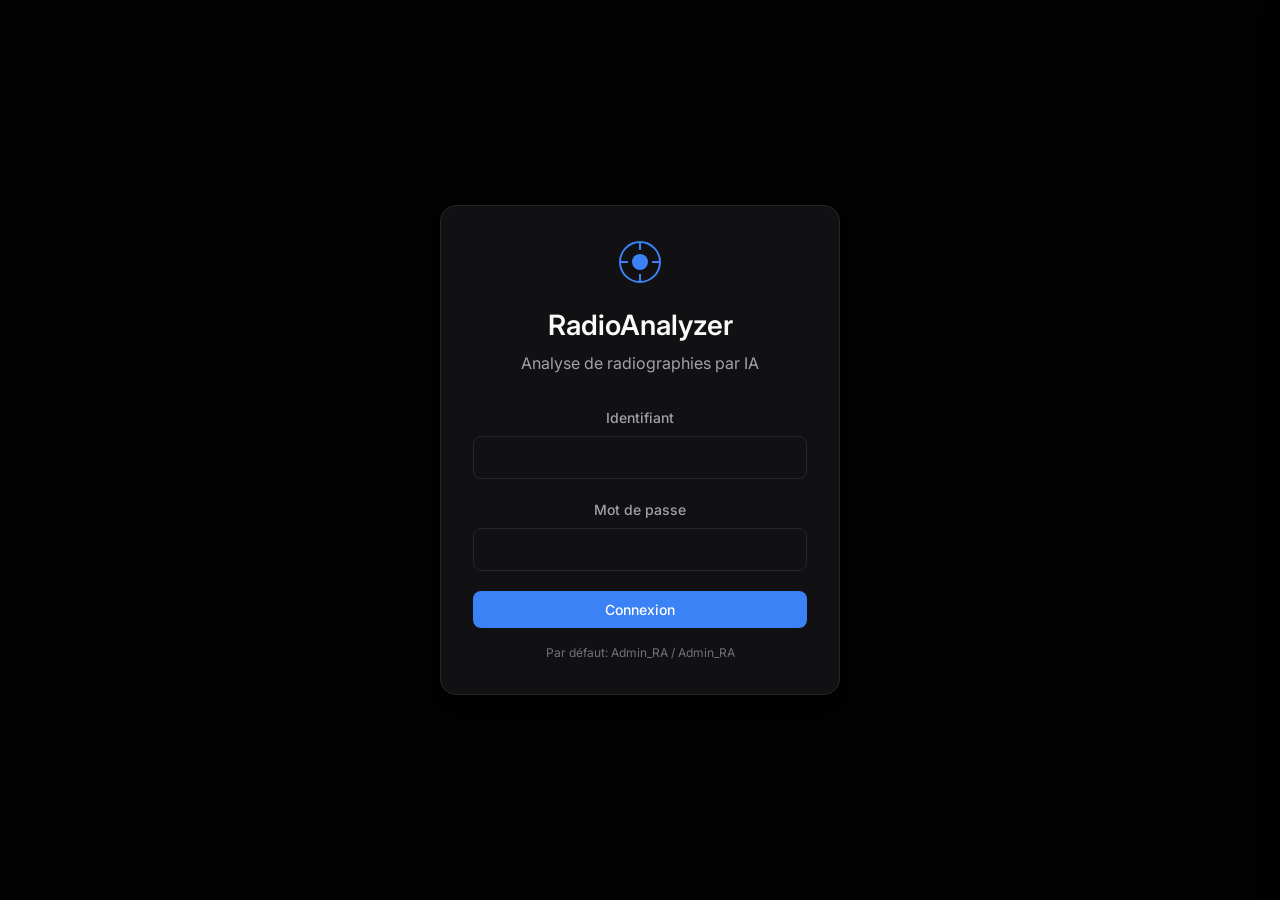
<file: index.html>
<!DOCTYPE html>
<html lang="fr">
<head>
    <meta charset="UTF-8">
    <meta name="viewport" content="width=device-width, initial-scale=1.0">
    <title>RadioAnalyzer - Analyse de Radiographies</title>
    <link rel="stylesheet" href="css/style.css">
    <link href="https://fonts.googleapis.com/css2?family=Inter:wght@300;400;500;600;700&display=swap" rel="stylesheet">
</head>
<body>
    <!-- Login Modal -->
    <div id="loginModal" class="modal">
        <div class="modal-content login-modal">
            <div class="login-header">
                <div class="logo">
                    <svg width="48" height="48" viewBox="0 0 48 48" fill="none">
                        <circle cx="24" cy="24" r="20" stroke="currentColor" stroke-width="2"/>
                        <circle cx="24" cy="24" r="8" fill="currentColor"/>
                        <line x1="24" y1="4" x2="24" y2="12" stroke="currentColor" stroke-width="2"/>
                        <line x1="24" y1="36" x2="24" y2="44" stroke="currentColor" stroke-width="2"/>
                        <line x1="4" y1="24" x2="12" y2="24" stroke="currentColor" stroke-width="2"/>
                        <line x1="36" y1="24" x2="44" y2="24" stroke="currentColor" stroke-width="2"/>
                    </svg>
                </div>
                <h1>RadioAnalyzer</h1>
                <p>Analyse de radiographies par IA</p>
            </div>
            <form id="loginForm">
                <div class="form-group">
                    <label for="username">Identifiant</label>
                    <input type="text" id="username" name="username" required autocomplete="username">
                </div>
                <div class="form-group">
                    <label for="password">Mot de passe</label>
                    <input type="password" id="password" name="password" required autocomplete="current-password">
                </div>
                <button type="submit" class="btn btn-primary btn-full">Connexion</button>
                <p class="login-hint">Par défaut: Admin_RA / Admin_RA</p>
            </form>
        </div>
    </div>

    <!-- Main Application -->
    <div id="app" class="app hidden">
        <!-- Header -->
        <header class="header">
            <div class="header-left">
                <div class="logo-small">
                    <svg width="32" height="32" viewBox="0 0 48 48" fill="none">
                        <circle cx="24" cy="24" r="20" stroke="currentColor" stroke-width="2"/>
                        <circle cx="24" cy="24" r="8" fill="currentColor"/>
                    </svg>
                </div>
                <h1>RadioAnalyzer</h1>
            </div>
            <div class="header-right">
                <button id="debugBtn" class="btn btn-ghost" title="Afficher les informations de débogage">
                    <svg width="20" height="20" viewBox="0 0 24 24" fill="none" stroke="currentColor" stroke-width="2">
                        <path d="M12 20h.01"/>
                        <path d="M8.5 8.5a4 4 0 0 1 7 0c0 2-3 3-3 4.5"/>
                        <circle cx="12" cy="12" r="10"/>
                    </svg>
                    Debug
                </button>
                <button id="adminBtn" class="btn btn-ghost">
                    <svg width="20" height="20" viewBox="0 0 24 24" fill="none" stroke="currentColor" stroke-width="2">
                        <circle cx="12" cy="12" r="3"/>
                        <path d="M12 1v4M12 19v4M4.22 4.22l2.83 2.83M16.95 16.95l2.83 2.83M1 12h4M19 12h4M4.22 19.78l2.83-2.83M16.95 7.05l2.83-2.83"/>
                    </svg>
                    Administration
                </button>
                <button id="logoutBtn" class="btn btn-ghost">
                    <svg width="20" height="20" viewBox="0 0 24 24" fill="none" stroke="currentColor" stroke-width="2">
                        <path d="M9 21H5a2 2 0 0 1-2-2V5a2 2 0 0 1 2-2h4"/>
                        <polyline points="16 17 21 12 16 7"/>
                        <line x1="21" y1="12" x2="9" y2="12"/>
                    </svg>
                    Déconnexion
                </button>
            </div>
        </header>

        <!-- Main Content -->
        <main class="main-content">
            <!-- Left Panel - Viewer -->
            <section class="viewer-panel">
                <div class="panel-header">
                    <h2>Viewer Radiographie</h2>
                    <div class="viewer-controls">
                        <button id="zoomInBtn" class="btn btn-icon" title="Zoom avant">
                            <svg width="20" height="20" viewBox="0 0 24 24" fill="none" stroke="currentColor" stroke-width="2">
                                <circle cx="11" cy="11" r="8"/>
                                <line x1="21" y1="21" x2="16.65" y2="16.65"/>
                                <line x1="11" y1="8" x2="11" y2="14"/>
                                <line x1="8" y1="11" x2="14" y2="11"/>
                            </svg>
                        </button>
                        <button id="zoomOutBtn" class="btn btn-icon" title="Zoom arrière">
                            <svg width="20" height="20" viewBox="0 0 24 24" fill="none" stroke="currentColor" stroke-width="2">
                                <circle cx="11" cy="11" r="8"/>
                                <line x1="21" y1="21" x2="16.65" y2="16.65"/>
                                <line x1="8" y1="11" x2="14" y2="11"/>
                            </svg>
                        </button>
                        <button id="zoomResetBtn" class="btn btn-icon" title="Réinitialiser zoom">
                            <svg width="20" height="20" viewBox="0 0 24 24" fill="none" stroke="currentColor" stroke-width="2">
                                <path d="M3 12a9 9 0 1 0 9-9 9.75 9.75 0 0 0-6.74 2.74L3 8"/>
                                <path d="M3 3v5h5"/>
                            </svg>
                        </button>
                        <span class="zoom-level" id="zoomLevel">100%</span>
                        <div class="separator"></div>
                        <button id="drawModeBtn" class="btn btn-icon" title="Mode sélection (dessiner un cadre pour zoomer)">
                            <svg width="20" height="20" viewBox="0 0 24 24" fill="none" stroke="currentColor" stroke-width="2">
                                <rect x="3" y="3" width="18" height="18" rx="2" ry="2" stroke-dasharray="4"/>
                            </svg>
                        </button>
                        <button id="toggleOverlayBtn" class="btn btn-icon active" title="Afficher/Masquer overlays">
                            <svg width="20" height="20" viewBox="0 0 24 24" fill="none" stroke="currentColor" stroke-width="2">
                                <rect x="3" y="3" width="18" height="18" rx="2"/>
                                <rect x="7" y="7" width="10" height="10" fill="currentColor" opacity="0.3"/>
                            </svg>
                        </button>
                    </div>
                </div>

                <div class="viewer-container" id="viewerContainer">
                    <div class="upload-zone" id="uploadZone">
                        <svg width="64" height="64" viewBox="0 0 24 24" fill="none" stroke="currentColor" stroke-width="1.5">
                            <path d="M21 15v4a2 2 0 0 1-2 2H5a2 2 0 0 1-2-2v-4"/>
                            <polyline points="17 8 12 3 7 8"/>
                            <line x1="12" y1="3" x2="12" y2="15"/>
                        </svg>
                        <p>Glissez une image ici</p>
                        <span>ou</span>
                        <button class="btn btn-primary" id="selectFileBtn">Sélectionner un fichier</button>
                        <input type="file" id="fileInput" accept=".jpg,.jpeg,.png" hidden>
                        <p class="file-hint">Formats acceptés: JPEG, PNG</p>
                    </div>

                    <div class="image-viewer hidden" id="imageViewer">
                        <div class="canvas-container" id="canvasContainer">
                            <canvas id="imageCanvas"></canvas>
                            <canvas id="overlayCanvas"></canvas>
                            <div class="selection-box hidden" id="selectionBox"></div>
                        </div>
                    </div>
                </div>

                <div class="viewer-actions">
                    <button id="newImageBtn" class="btn btn-secondary hidden">
                        <svg width="18" height="18" viewBox="0 0 24 24" fill="none" stroke="currentColor" stroke-width="2">
                            <line x1="12" y1="5" x2="12" y2="19"/>
                            <line x1="5" y1="12" x2="19" y2="12"/>
                        </svg>
                        Nouvelle image
                    </button>
                    <button id="analyzeBtn" class="btn btn-primary hidden" disabled>
                        <svg width="18" height="18" viewBox="0 0 24 24" fill="none" stroke="currentColor" stroke-width="2">
                            <circle cx="12" cy="12" r="10"/>
                            <path d="M12 16v-4"/>
                            <path d="M12 8h.01"/>
                        </svg>
                        Analyser
                    </button>
                </div>
            </section>

            <!-- Right Panel - Analysis -->
            <section class="analysis-panel">
                <!-- Legend -->
                <div class="panel-section">
                    <div class="panel-header">
                        <h2>Anomalies détectées</h2>
                        <button id="toggleAllAnomalies" class="btn btn-ghost btn-small">Tout masquer</button>
                    </div>
                    <div class="anomalies-list" id="anomaliesList">
                        <div class="empty-state">
                            <p>Aucune analyse effectuée</p>
                            <span>Uploadez une image et cliquez sur "Analyser"</span>
                        </div>
                    </div>
                </div>

                <!-- Analysis Memo -->
                <div class="panel-section flex-grow">
                    <div class="panel-header">
                        <h2>Rapport d'analyse</h2>
                        <button id="copyReportBtn" class="btn btn-ghost btn-small" disabled>
                            <svg width="16" height="16" viewBox="0 0 24 24" fill="none" stroke="currentColor" stroke-width="2">
                                <rect x="9" y="9" width="13" height="13" rx="2" ry="2"/>
                                <path d="M5 15H4a2 2 0 0 1-2-2V4a2 2 0 0 1 2-2h9a2 2 0 0 1 2 2v1"/>
                            </svg>
                            Copier
                        </button>
                    </div>
                    <div class="analysis-memo" id="analysisMemo">
                        <div class="empty-state">
                            <p>En attente d'analyse...</p>
                            <span>Le rapport détaillé apparaîtra ici après l'analyse</span>
                        </div>
                    </div>
                </div>
            </section>
        </main>

        <!-- Loading Overlay -->
        <div class="loading-overlay hidden" id="loadingOverlay">
            <div class="loading-content">
                <div class="spinner"></div>
                <p>Analyse en cours...</p>
                <span id="loadingStatus">Envoi de l'image à l'IA</span>
            </div>
        </div>
    </div>

    <!-- Debug Panel -->
    <div id="debugPanel" class="debug-panel hidden">
        <div class="debug-header">
            <h3>Informations de débogage</h3>
            <button id="closeDebugBtn" class="btn btn-icon">
                <svg width="20" height="20" viewBox="0 0 24 24" fill="none" stroke="currentColor" stroke-width="2">
                    <line x1="18" y1="6" x2="6" y2="18"/>
                    <line x1="6" y1="6" x2="18" y2="18"/>
                </svg>
            </button>
        </div>
        <div class="debug-content">
            <div class="debug-section">
                <h4>Dimensions de l'image</h4>
                <pre id="debugImageDimensions">Aucune image chargée</pre>
            </div>
            <div class="debug-section">
                <h4>Prompt envoyé à l'IA</h4>
                <pre id="debugPromptSent">Aucune analyse effectuée</pre>
            </div>
            <div class="debug-section">
                <h4>Réponse brute de l'IA</h4>
                <pre id="debugRawResponse">Aucune analyse effectuée</pre>
            </div>
            <div class="debug-section">
                <h4>Coordonnées des anomalies (parsées)</h4>
                <pre id="debugParsedCoords">Aucune analyse effectuée</pre>
            </div>
        </div>
    </div>

    <!-- Toast Container -->
    <div id="toastContainer" class="toast-container"></div>

    <script src="js/config.js"></script>
    <script src="js/theme.js"></script>
    <script src="js/auth.js"></script>
    <script src="js/api.js"></script>
    <script src="js/viewer.js"></script>
    <script src="js/app.js"></script>
</body>
</html>
</file>
<file: css/style.css>
/* ============================================
   RadioAnalyzer - Modern Minimalist Styles
   ============================================ */

/* CSS Variables */
:root {
    --bg-primary: #0a0a0b;
    --bg-secondary: #111113;
    --bg-tertiary: #18181b;
    --bg-hover: #1f1f23;
    --bg-active: #27272a;

    --text-primary: #fafafa;
    --text-secondary: #a1a1aa;
    --text-muted: #71717a;

    --border-color: #27272a;
    --border-light: #3f3f46;

    --accent-primary: #3b82f6;
    --accent-primary-hover: #2563eb;
    --accent-success: #22c55e;
    --accent-warning: #f59e0b;
    --accent-danger: #ef4444;

    --radius-sm: 6px;
    --radius-md: 8px;
    --radius-lg: 12px;
    --radius-xl: 16px;

    --shadow-sm: 0 1px 2px rgba(0, 0, 0, 0.3);
    --shadow-md: 0 4px 6px rgba(0, 0, 0, 0.4);
    --shadow-lg: 0 10px 15px rgba(0, 0, 0, 0.5);

    --transition-fast: 150ms ease;
    --transition-normal: 250ms ease;

    --font-family: 'Inter', -apple-system, BlinkMacSystemFont, 'Segoe UI', sans-serif;
}

/* Reset & Base */
*, *::before, *::after {
    box-sizing: border-box;
    margin: 0;
    padding: 0;
}

html {
    font-size: 16px;
    -webkit-font-smoothing: antialiased;
    -moz-osx-font-smoothing: grayscale;
}

body {
    font-family: var(--font-family);
    background-color: var(--bg-primary);
    color: var(--text-primary);
    line-height: 1.5;
    min-height: 100vh;
    overflow-x: hidden;
}

/* Typography */
h1, h2, h3, h4, h5, h6 {
    font-weight: 600;
    line-height: 1.25;
}

h1 { font-size: 1.5rem; }
h2 { font-size: 1.125rem; }
h3 { font-size: 1rem; }

a {
    color: var(--accent-primary);
    text-decoration: none;
    transition: color var(--transition-fast);
}

a:hover {
    color: var(--accent-primary-hover);
}

/* Utility Classes */
.hidden {
    display: none !important;
}

.flex-grow {
    flex-grow: 1;
}

/* ============================================
   Buttons
   ============================================ */
.btn {
    display: inline-flex;
    align-items: center;
    justify-content: center;
    gap: 8px;
    padding: 10px 16px;
    font-size: 0.875rem;
    font-weight: 500;
    font-family: inherit;
    border: none;
    border-radius: var(--radius-md);
    cursor: pointer;
    transition: all var(--transition-fast);
    white-space: nowrap;
}

.btn:disabled {
    opacity: 0.5;
    cursor: not-allowed;
}

.btn-primary {
    background: var(--accent-primary);
    color: white;
}

.btn-primary:hover:not(:disabled) {
    background: var(--accent-primary-hover);
}

.btn-secondary {
    background: var(--bg-tertiary);
    color: var(--text-primary);
    border: 1px solid var(--border-color);
}

.btn-secondary:hover:not(:disabled) {
    background: var(--bg-hover);
    border-color: var(--border-light);
}

.btn-ghost {
    background: transparent;
    color: var(--text-secondary);
}

.btn-ghost:hover:not(:disabled) {
    background: var(--bg-hover);
    color: var(--text-primary);
}

.btn-danger {
    background: var(--accent-danger);
    color: white;
}

.btn-danger:hover:not(:disabled) {
    background: #dc2626;
}

.btn-icon {
    padding: 8px;
    background: transparent;
    color: var(--text-secondary);
    border: 1px solid transparent;
}

.btn-icon:hover:not(:disabled) {
    background: var(--bg-hover);
    color: var(--text-primary);
}

.btn-icon.active {
    background: var(--accent-primary);
    color: white;
}

.btn-small {
    padding: 6px 12px;
    font-size: 0.8125rem;
}

.btn-full {
    width: 100%;
}

.button-group {
    display: flex;
    gap: 12px;
}

/* ============================================
   Forms
   ============================================ */
.form-group {
    margin-bottom: 20px;
}

.form-group label {
    display: block;
    font-size: 0.875rem;
    font-weight: 500;
    color: var(--text-secondary);
    margin-bottom: 8px;
}

input[type="text"],
input[type="password"],
input[type="email"],
textarea,
select {
    width: 100%;
    padding: 12px 14px;
    font-size: 0.875rem;
    font-family: inherit;
    color: var(--text-primary);
    background: var(--bg-secondary);
    border: 1px solid var(--border-color);
    border-radius: var(--radius-md);
    transition: all var(--transition-fast);
}

input:focus,
textarea:focus,
select:focus {
    outline: none;
    border-color: var(--accent-primary);
    box-shadow: 0 0 0 3px rgba(59, 130, 246, 0.15);
}

input::placeholder,
textarea::placeholder {
    color: var(--text-muted);
}

textarea {
    resize: vertical;
    min-height: 120px;
    font-family: 'Monaco', 'Consolas', monospace;
    font-size: 0.8125rem;
    line-height: 1.6;
}

select {
    cursor: pointer;
    appearance: none;
    background-image: url("data:image/svg+xml,%3Csvg xmlns='http://www.w3.org/2000/svg' width='20' height='20' viewBox='0 0 24 24' fill='none' stroke='%2371717a' stroke-width='2'%3E%3Cpolyline points='6 9 12 15 18 9'%3E%3C/polyline%3E%3C/svg%3E");
    background-repeat: no-repeat;
    background-position: right 12px center;
    padding-right: 40px;
}

.input-hint {
    display: block;
    font-size: 0.75rem;
    color: var(--text-muted);
    margin-top: 6px;
}

.input-with-action {
    display: flex;
    gap: 8px;
}

.input-with-action input {
    flex: 1;
}

/* ============================================
   Modal
   ============================================ */
.modal {
    position: fixed;
    inset: 0;
    display: flex;
    align-items: center;
    justify-content: center;
    background: rgba(0, 0, 0, 0.8);
    backdrop-filter: blur(4px);
    z-index: 1000;
}

.modal-content {
    background: var(--bg-secondary);
    border: 1px solid var(--border-color);
    border-radius: var(--radius-xl);
    padding: 32px;
    max-width: 400px;
    width: 90%;
    box-shadow: var(--shadow-lg);
}

.login-modal {
    text-align: center;
}

.login-header {
    margin-bottom: 32px;
}

.login-header .logo {
    color: var(--accent-primary);
    margin-bottom: 16px;
}

.login-header h1 {
    font-size: 1.75rem;
    margin-bottom: 8px;
}

.login-header p {
    color: var(--text-secondary);
}

.login-hint {
    font-size: 0.75rem;
    color: var(--text-muted);
    margin-top: 16px;
}

/* ============================================
   Header
   ============================================ */
.header {
    display: flex;
    align-items: center;
    justify-content: space-between;
    padding: 16px 24px;
    background: var(--bg-secondary);
    border-bottom: 1px solid var(--border-color);
}

.header-left,
.header-right {
    display: flex;
    align-items: center;
    gap: 16px;
}

.header-left h1 {
    font-size: 1.25rem;
    font-weight: 600;
}

.logo-small {
    color: var(--accent-primary);
    display: flex;
}

.back-link {
    display: flex;
    align-items: center;
    justify-content: center;
    width: 36px;
    height: 36px;
    color: var(--text-secondary);
    border-radius: var(--radius-md);
    transition: all var(--transition-fast);
}

.back-link:hover {
    background: var(--bg-hover);
    color: var(--text-primary);
}

/* ============================================
   Main Layout
   ============================================ */
.app {
    min-height: 100vh;
    display: flex;
    flex-direction: column;
}

.main-content {
    display: flex;
    flex: 1;
    height: calc(100vh - 65px);
    overflow: hidden;
}

/* ============================================
   Viewer Panel
   ============================================ */
.viewer-panel {
    flex: 1;
    display: flex;
    flex-direction: column;
    border-right: 1px solid var(--border-color);
    min-width: 0;
}

.panel-header {
    display: flex;
    align-items: center;
    justify-content: space-between;
    padding: 16px 20px;
    border-bottom: 1px solid var(--border-color);
    background: var(--bg-secondary);
}

.panel-header h2 {
    font-size: 0.875rem;
    font-weight: 600;
    text-transform: uppercase;
    letter-spacing: 0.5px;
    color: var(--text-secondary);
}

.viewer-controls {
    display: flex;
    align-items: center;
    gap: 4px;
}

.zoom-level {
    font-size: 0.75rem;
    color: var(--text-muted);
    min-width: 48px;
    text-align: center;
    font-variant-numeric: tabular-nums;
}

.separator {
    width: 1px;
    height: 24px;
    background: var(--border-color);
    margin: 0 8px;
}

.viewer-container {
    flex: 1;
    display: flex;
    align-items: center;
    justify-content: center;
    background: var(--bg-primary);
    overflow: hidden;
    position: relative;
}

/* Upload Zone */
.upload-zone {
    display: flex;
    flex-direction: column;
    align-items: center;
    justify-content: center;
    gap: 16px;
    padding: 60px;
    border: 2px dashed var(--border-light);
    border-radius: var(--radius-xl);
    color: var(--text-secondary);
    transition: all var(--transition-normal);
    cursor: pointer;
}

.upload-zone:hover,
.upload-zone.drag-over {
    border-color: var(--accent-primary);
    background: rgba(59, 130, 246, 0.05);
}

.upload-zone svg {
    color: var(--text-muted);
}

.upload-zone p {
    font-size: 1rem;
    font-weight: 500;
}

.upload-zone span {
    color: var(--text-muted);
    font-size: 0.875rem;
}

.file-hint {
    font-size: 0.75rem !important;
    color: var(--text-muted) !important;
}

/* Image Viewer */
.image-viewer {
    width: 100%;
    height: 100%;
    display: flex;
    align-items: center;
    justify-content: center;
    overflow: hidden;
}

.canvas-container {
    position: relative;
    cursor: grab;
    transition: transform var(--transition-fast);
}

.canvas-container.grabbing {
    cursor: grabbing;
}

.canvas-container.drawing {
    cursor: crosshair;
}

#imageCanvas,
#overlayCanvas {
    display: block;
    max-width: 100%;
    max-height: 100%;
}

#overlayCanvas {
    position: absolute;
    top: 0;
    left: 0;
    pointer-events: none;
}

.selection-box {
    position: absolute;
    border: 2px solid var(--accent-primary);
    background: rgba(59, 130, 246, 0.1);
    pointer-events: none;
}

/* Viewer Actions */
.viewer-actions {
    display: flex;
    justify-content: center;
    gap: 12px;
    padding: 16px 20px;
    background: var(--bg-secondary);
    border-top: 1px solid var(--border-color);
}

/* ============================================
   Analysis Panel
   ============================================ */
.analysis-panel {
    width: 400px;
    min-width: 400px;
    display: flex;
    flex-direction: column;
    background: var(--bg-secondary);
}

.panel-section {
    display: flex;
    flex-direction: column;
    border-bottom: 1px solid var(--border-color);
}

.panel-section.flex-grow {
    flex: 1;
    min-height: 0;
    border-bottom: none;
}

/* Anomalies List */
.anomalies-list {
    padding: 16px;
    max-height: 250px;
    overflow-y: auto;
}

.anomaly-item {
    display: flex;
    align-items: center;
    gap: 12px;
    padding: 12px;
    background: var(--bg-tertiary);
    border-radius: var(--radius-md);
    margin-bottom: 8px;
    transition: all var(--transition-fast);
}

.anomaly-item:last-child {
    margin-bottom: 0;
}

.anomaly-item:hover {
    background: var(--bg-hover);
}

.anomaly-color {
    width: 16px;
    height: 16px;
    border-radius: 4px;
    flex-shrink: 0;
}

.anomaly-info {
    flex: 1;
    min-width: 0;
}

.anomaly-label {
    font-size: 0.875rem;
    font-weight: 500;
    white-space: nowrap;
    overflow: hidden;
    text-overflow: ellipsis;
}

.anomaly-coords {
    font-size: 0.75rem;
    color: var(--text-muted);
    font-family: 'Monaco', 'Consolas', monospace;
}

.anomaly-toggle {
    padding: 6px;
}

.anomaly-toggle svg {
    width: 18px;
    height: 18px;
}

/* Analysis Memo */
.analysis-memo {
    flex: 1;
    padding: 16px;
    overflow-y: auto;
    font-size: 0.875rem;
    line-height: 1.7;
}

.analysis-memo h4 {
    color: var(--accent-primary);
    margin-bottom: 8px;
    margin-top: 16px;
}

.analysis-memo h4:first-child {
    margin-top: 0;
}

.analysis-memo p {
    margin-bottom: 12px;
    color: var(--text-secondary);
}

.analysis-memo ul {
    margin-left: 20px;
    margin-bottom: 12px;
}

.analysis-memo li {
    margin-bottom: 4px;
    color: var(--text-secondary);
}

/* Empty State */
.empty-state {
    display: flex;
    flex-direction: column;
    align-items: center;
    justify-content: center;
    padding: 40px 20px;
    text-align: center;
    color: var(--text-muted);
}

.empty-state p {
    font-weight: 500;
    color: var(--text-secondary);
    margin-bottom: 4px;
}

.empty-state span {
    font-size: 0.8125rem;
}

/* ============================================
   Loading Overlay
   ============================================ */
.loading-overlay {
    position: fixed;
    inset: 0;
    display: flex;
    align-items: center;
    justify-content: center;
    background: rgba(0, 0, 0, 0.85);
    backdrop-filter: blur(8px);
    z-index: 1000;
}

.loading-content {
    display: flex;
    flex-direction: column;
    align-items: center;
    gap: 20px;
    text-align: center;
}

.spinner {
    width: 48px;
    height: 48px;
    border: 3px solid var(--border-light);
    border-top-color: var(--accent-primary);
    border-radius: 50%;
    animation: spin 1s linear infinite;
}

@keyframes spin {
    to { transform: rotate(360deg); }
}

.loading-content p {
    font-size: 1.125rem;
    font-weight: 500;
}

.loading-content span {
    font-size: 0.875rem;
    color: var(--text-muted);
}

/* ============================================
   Toast Notifications
   ============================================ */
.toast-container {
    position: fixed;
    bottom: 24px;
    right: 24px;
    display: flex;
    flex-direction: column;
    gap: 12px;
    z-index: 2000;
}

.toast {
    display: flex;
    align-items: center;
    gap: 12px;
    padding: 14px 18px;
    background: var(--bg-tertiary);
    border: 1px solid var(--border-color);
    border-radius: var(--radius-md);
    box-shadow: var(--shadow-lg);
    animation: slideIn 0.3s ease;
    max-width: 360px;
}

@keyframes slideIn {
    from {
        opacity: 0;
        transform: translateX(100%);
    }
    to {
        opacity: 1;
        transform: translateX(0);
    }
}

.toast.success {
    border-left: 3px solid var(--accent-success);
}

.toast.error {
    border-left: 3px solid var(--accent-danger);
}

.toast.warning {
    border-left: 3px solid var(--accent-warning);
}

.toast-message {
    flex: 1;
    font-size: 0.875rem;
}

.toast-close {
    background: none;
    border: none;
    color: var(--text-muted);
    cursor: pointer;
    padding: 4px;
}

.toast-close:hover {
    color: var(--text-primary);
}

/* ============================================
   Admin Page Styles
   ============================================ */
.admin-content {
    display: flex;
    flex: 1;
    height: calc(100vh - 65px);
    overflow: hidden;
}

.admin-sidebar {
    width: 280px;
    min-width: 280px;
    background: var(--bg-secondary);
    border-right: 1px solid var(--border-color);
    padding: 20px;
}

.admin-nav {
    display: flex;
    flex-direction: column;
    gap: 4px;
}

.nav-item {
    display: flex;
    align-items: center;
    gap: 12px;
    width: 100%;
    padding: 12px 16px;
    font-size: 0.875rem;
    font-weight: 500;
    font-family: inherit;
    color: var(--text-secondary);
    background: transparent;
    border: none;
    border-radius: var(--radius-md);
    cursor: pointer;
    transition: all var(--transition-fast);
    text-align: left;
}

.nav-item:hover {
    background: var(--bg-hover);
    color: var(--text-primary);
}

.nav-item.active {
    background: var(--accent-primary);
    color: white;
}

.admin-main {
    flex: 1;
    padding: 32px;
    overflow-y: auto;
}

.admin-section {
    display: none;
    max-width: 800px;
}

.admin-section.active {
    display: block;
}

.section-header {
    margin-bottom: 32px;
}

.section-header h2 {
    font-size: 1.5rem;
    margin-bottom: 8px;
}

.section-header p {
    color: var(--text-secondary);
}

/* Cards */
.card {
    background: var(--bg-secondary);
    border: 1px solid var(--border-color);
    border-radius: var(--radius-lg);
    padding: 24px;
    margin-bottom: 24px;
}

.card:last-child {
    margin-bottom: 0;
}

.card h3 {
    font-size: 1rem;
    margin-bottom: 20px;
    padding-bottom: 12px;
    border-bottom: 1px solid var(--border-color);
}

.card-header {
    display: flex;
    align-items: center;
    justify-content: space-between;
    margin-bottom: 20px;
    padding-bottom: 12px;
    border-bottom: 1px solid var(--border-color);
}

.card-header h3 {
    margin: 0;
    padding: 0;
    border: none;
}

.warning-card {
    background: rgba(245, 158, 11, 0.1);
    border-color: rgba(245, 158, 11, 0.3);
}

.warning-card h3 {
    border-bottom-color: rgba(245, 158, 11, 0.3);
}

.warning-card p {
    color: var(--text-secondary);
    font-size: 0.875rem;
    margin-bottom: 12px;
}

.warning-card p:last-child {
    margin-bottom: 0;
}

/* Provider Selector */
.provider-selector {
    display: flex;
    gap: 16px;
}

.provider-option {
    flex: 1;
    cursor: pointer;
}

.provider-option input {
    display: none;
}

.provider-card {
    display: flex;
    align-items: center;
    gap: 16px;
    padding: 20px;
    background: var(--bg-tertiary);
    border: 2px solid var(--border-color);
    border-radius: var(--radius-md);
    transition: all var(--transition-fast);
}

.provider-option input:checked + .provider-card {
    border-color: var(--accent-primary);
    background: rgba(59, 130, 246, 0.1);
}

.provider-logo {
    width: 48px;
    height: 48px;
    display: flex;
    align-items: center;
    justify-content: center;
    border-radius: var(--radius-md);
}

.provider-logo.openai {
    background: #10a37f;
    color: white;
}

.provider-logo.gemini {
    background: #4285f4;
    color: white;
}

.provider-info strong {
    display: block;
    font-size: 0.9375rem;
    margin-bottom: 2px;
}

.provider-info span {
    font-size: 0.8125rem;
    color: var(--text-muted);
}

/* Prompts List */
.prompts-list {
    display: flex;
    flex-direction: column;
    gap: 8px;
}

.prompt-item {
    display: flex;
    align-items: center;
    gap: 12px;
    padding: 14px 16px;
    background: var(--bg-tertiary);
    border: 1px solid var(--border-color);
    border-radius: var(--radius-md);
    cursor: pointer;
    transition: all var(--transition-fast);
}

.prompt-item:hover {
    background: var(--bg-hover);
    border-color: var(--border-light);
}

.prompt-item.active {
    border-color: var(--accent-primary);
    background: rgba(59, 130, 246, 0.1);
}

.prompt-item-info {
    flex: 1;
    min-width: 0;
}

.prompt-item-name {
    font-weight: 500;
    font-size: 0.9375rem;
    white-space: nowrap;
    overflow: hidden;
    text-overflow: ellipsis;
}

.prompt-item-desc {
    font-size: 0.8125rem;
    color: var(--text-muted);
    white-space: nowrap;
    overflow: hidden;
    text-overflow: ellipsis;
}

.prompt-item-badge {
    font-size: 0.6875rem;
    font-weight: 600;
    text-transform: uppercase;
    padding: 4px 8px;
    background: var(--accent-primary);
    color: white;
    border-radius: 4px;
}

/* Scrollbar */
::-webkit-scrollbar {
    width: 8px;
    height: 8px;
}

::-webkit-scrollbar-track {
    background: var(--bg-primary);
}

::-webkit-scrollbar-thumb {
    background: var(--border-light);
    border-radius: 4px;
}

::-webkit-scrollbar-thumb:hover {
    background: var(--text-muted);
}

/* Selection */
::selection {
    background: rgba(59, 130, 246, 0.3);
}

/* ============================================
   Mood Board Styles
   ============================================ */

/* Theme Presets */
.theme-presets {
    display: grid;
    grid-template-columns: repeat(3, 1fr);
    gap: 16px;
}

.theme-preset {
    display: flex;
    flex-direction: column;
    align-items: center;
    gap: 10px;
    padding: 16px;
    background: var(--bg-tertiary);
    border: 2px solid var(--border-color);
    border-radius: var(--radius-md);
    cursor: pointer;
    transition: all var(--transition-fast);
    font-family: inherit;
    color: var(--text-secondary);
}

.theme-preset:hover {
    border-color: var(--border-light);
    background: var(--bg-hover);
}

.theme-preset.active {
    border-color: var(--accent-primary);
    background: rgba(59, 130, 246, 0.1);
}

.theme-preview {
    width: 60px;
    height: 40px;
    border-radius: var(--radius-sm);
    position: relative;
    overflow: hidden;
}

.theme-preview::before {
    content: '';
    position: absolute;
    top: 0;
    left: 0;
    width: 40%;
    height: 100%;
}

.theme-preview::after {
    content: '';
    position: absolute;
    bottom: 8px;
    right: 8px;
    width: 20px;
    height: 8px;
    border-radius: 4px;
}

/* Theme Preview Colors */
.dark-blue-preview {
    background: #0a0a0b;
}
.dark-blue-preview::before {
    background: #111113;
}
.dark-blue-preview::after {
    background: #3b82f6;
}

.dark-purple-preview {
    background: #0d0a12;
}
.dark-purple-preview::before {
    background: #13101a;
}
.dark-purple-preview::after {
    background: #8b5cf6;
}

.dark-green-preview {
    background: #0a0b0a;
}
.dark-green-preview::before {
    background: #101310;
}
.dark-green-preview::after {
    background: #22c55e;
}

.dark-orange-preview {
    background: #0b0a09;
}
.dark-orange-preview::before {
    background: #131210;
}
.dark-orange-preview::after {
    background: #f97316;
}

.dark-red-preview {
    background: #0b0909;
}
.dark-red-preview::before {
    background: #131010;
}
.dark-red-preview::after {
    background: #ef4444;
}

.dark-teal-preview {
    background: #090b0b;
}
.dark-teal-preview::before {
    background: #101313;
}
.dark-teal-preview::after {
    background: #14b8a6;
}

/* Color Grid */
.color-grid {
    display: grid;
    grid-template-columns: repeat(2, 1fr);
    gap: 20px;
}

.color-input-group {
    display: flex;
    gap: 10px;
    align-items: center;
}

.color-input-group input[type="color"] {
    width: 50px;
    height: 40px;
    padding: 2px;
    border: 1px solid var(--border-color);
    border-radius: var(--radius-sm);
    background: var(--bg-tertiary);
    cursor: pointer;
}

.color-input-group input[type="color"]::-webkit-color-swatch-wrapper {
    padding: 2px;
}

.color-input-group input[type="color"]::-webkit-color-swatch {
    border-radius: 4px;
    border: none;
}

.color-text {
    flex: 1;
    font-family: 'Monaco', 'Consolas', monospace;
    font-size: 0.8125rem;
    text-transform: uppercase;
}

/* Theme Preview Box */
.theme-preview-box {
    background: var(--bg-primary);
    border: 1px solid var(--border-color);
    border-radius: var(--radius-md);
    overflow: hidden;
    height: 200px;
}

.preview-header {
    display: flex;
    align-items: center;
    gap: 12px;
    padding: 12px 16px;
    background: var(--bg-secondary);
    border-bottom: 1px solid var(--border-color);
}

.preview-logo {
    width: 24px;
    height: 24px;
    border-radius: 50%;
    background: var(--accent-primary);
}

.preview-header span {
    font-size: 0.875rem;
    font-weight: 600;
    color: var(--text-primary);
}

.preview-content {
    display: flex;
    height: calc(100% - 49px);
}

.preview-sidebar {
    width: 80px;
    background: var(--bg-secondary);
    border-right: 1px solid var(--border-color);
    padding: 12px 8px;
    display: flex;
    flex-direction: column;
    gap: 6px;
}

.preview-nav-item {
    height: 28px;
    background: var(--bg-tertiary);
    border-radius: var(--radius-sm);
}

.preview-nav-item.active {
    background: var(--accent-primary);
}

.preview-main {
    flex: 1;
    padding: 16px;
}

.preview-card {
    background: var(--bg-secondary);
    border: 1px solid var(--border-color);
    border-radius: var(--radius-sm);
    padding: 16px;
    height: 100%;
}

.preview-text {
    height: 12px;
    background: var(--bg-tertiary);
    border-radius: 4px;
    margin-bottom: 10px;
}

.preview-text.short {
    width: 60%;
}

.preview-button {
    width: 80px;
    height: 28px;
    background: var(--accent-primary);
    border-radius: var(--radius-sm);
    margin-top: 16px;
}

/* ============================================
   Debug Panel
   ============================================ */
.debug-panel {
    position: fixed;
    top: 0;
    right: 0;
    width: 600px;
    height: 100vh;
    background: var(--bg-secondary);
    border-left: 1px solid var(--border-color);
    box-shadow: var(--shadow-lg);
    z-index: 1000;
    display: flex;
    flex-direction: column;
    transform: translateX(0);
    transition: transform var(--transition-normal);
}

.debug-panel.hidden {
    display: flex !important;
    transform: translateX(100%);
}

.debug-header {
    display: flex;
    align-items: center;
    justify-content: space-between;
    padding: 16px 20px;
    border-bottom: 1px solid var(--border-color);
    background: var(--bg-tertiary);
}

.debug-header h3 {
    color: var(--accent-warning);
    font-size: 1rem;
}

.debug-content {
    flex: 1;
    overflow-y: auto;
    padding: 16px;
}

.debug-section {
    margin-bottom: 20px;
}

.debug-section h4 {
    font-size: 0.85rem;
    color: var(--accent-primary);
    margin-bottom: 8px;
    padding-bottom: 4px;
    border-bottom: 1px solid var(--border-color);
}

.debug-section pre {
    background: var(--bg-primary);
    border: 1px solid var(--border-color);
    border-radius: var(--radius-sm);
    padding: 12px;
    font-size: 0.75rem;
    font-family: 'Monaco', 'Menlo', 'Ubuntu Mono', monospace;
    color: var(--text-secondary);
    overflow-x: auto;
    white-space: pre-wrap;
    word-break: break-all;
    max-height: 300px;
    overflow-y: auto;
}
</file>
